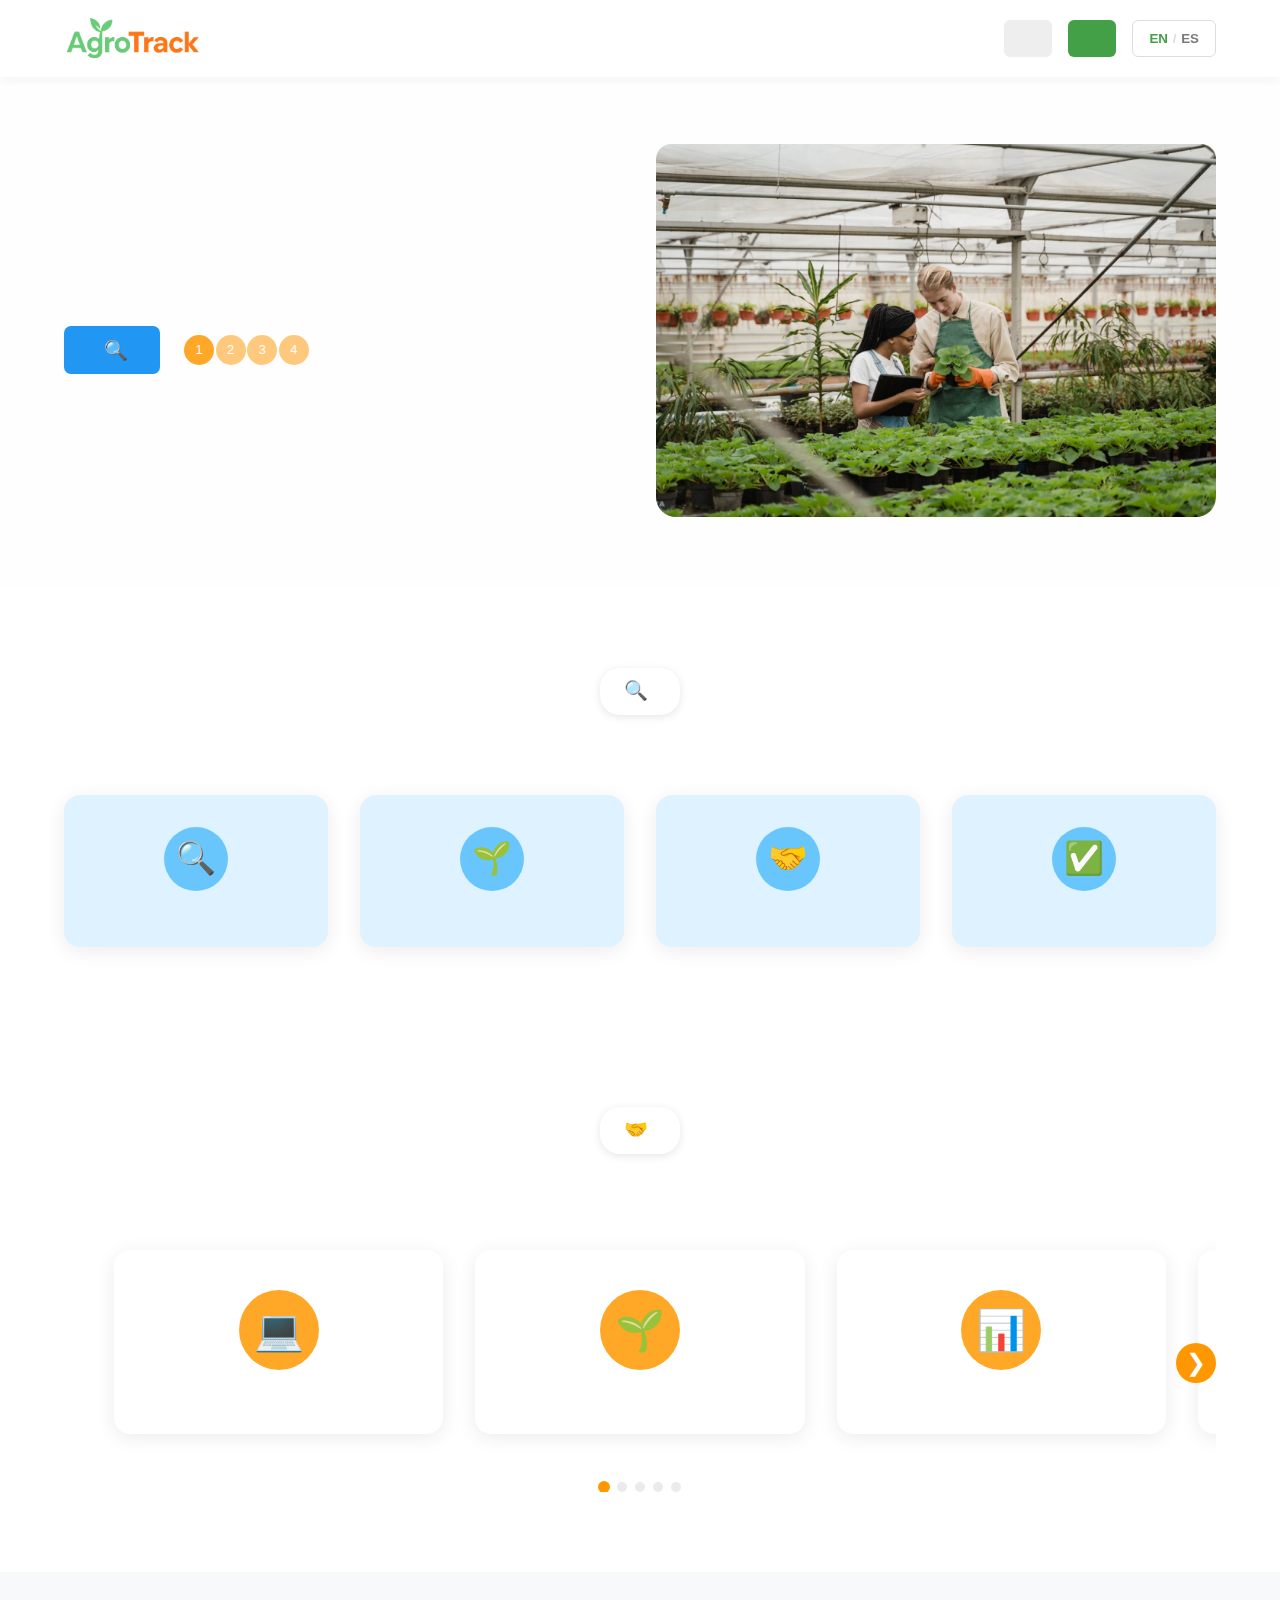
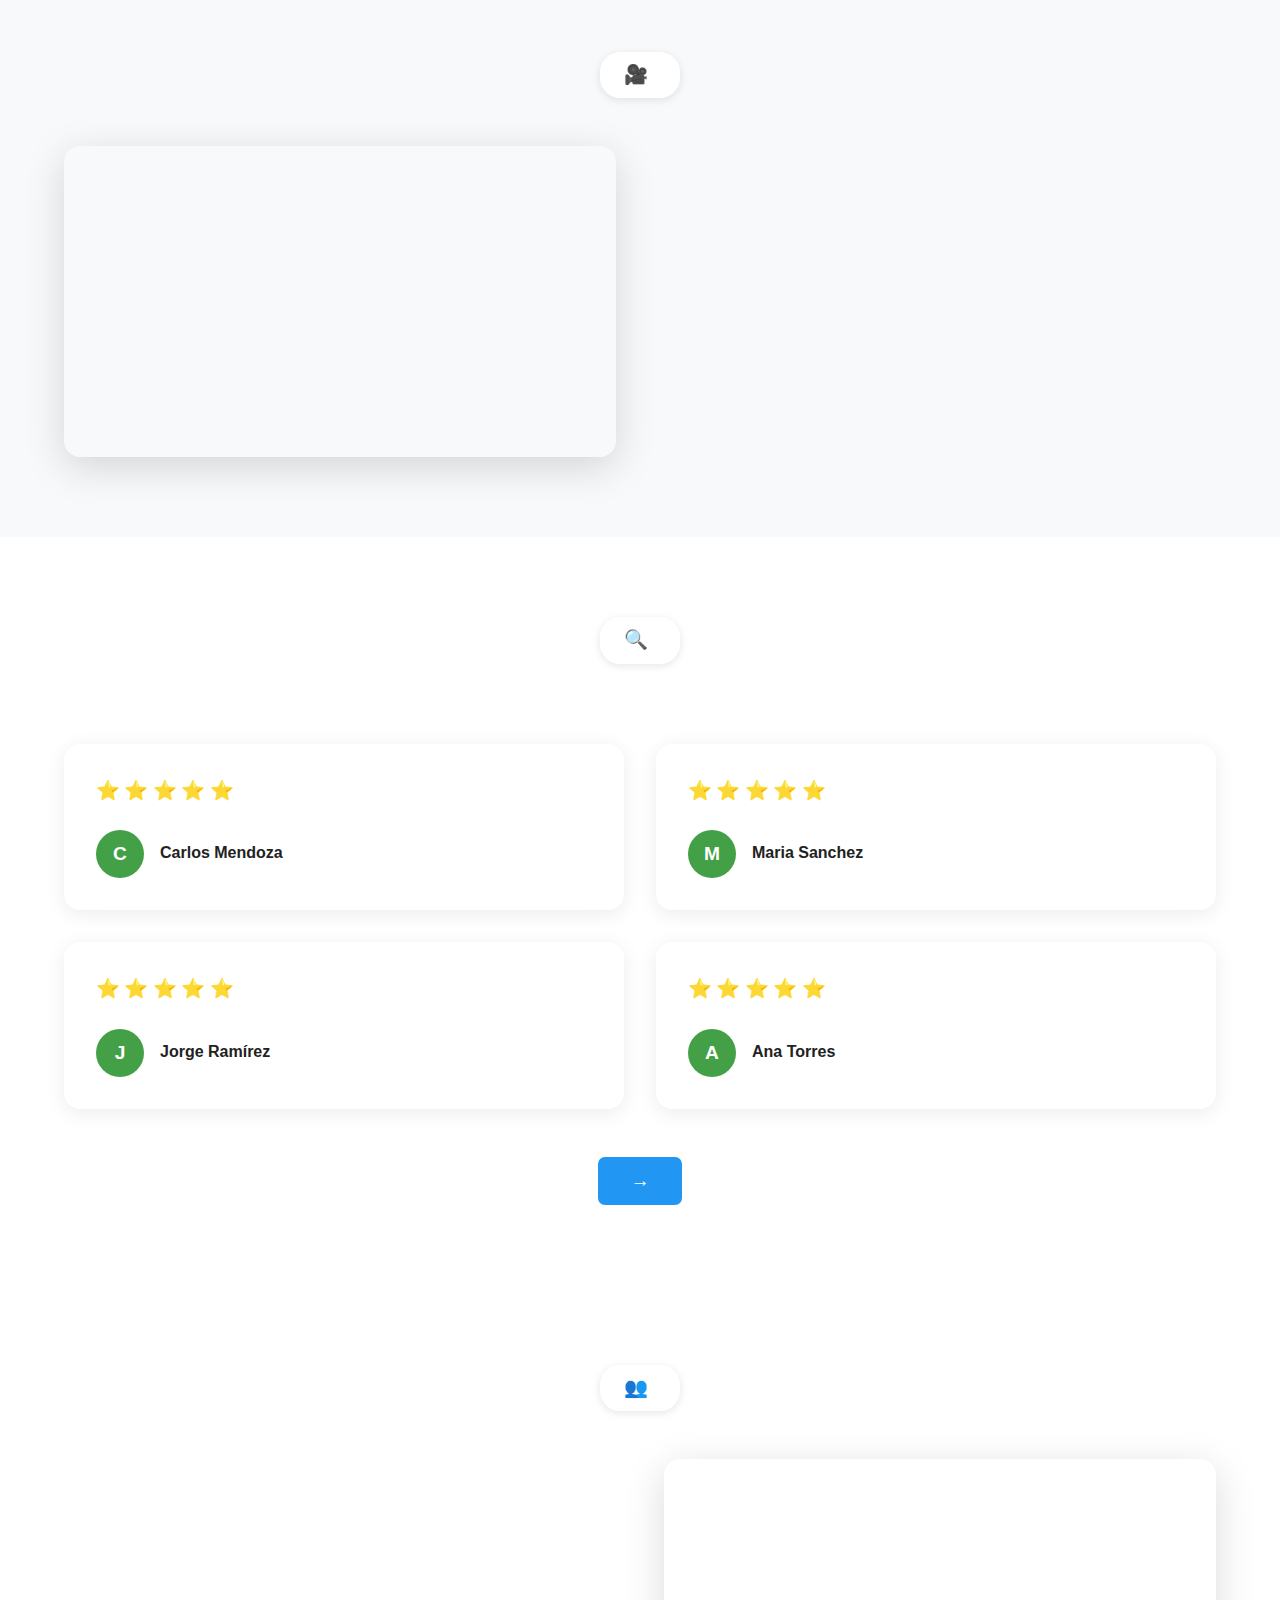
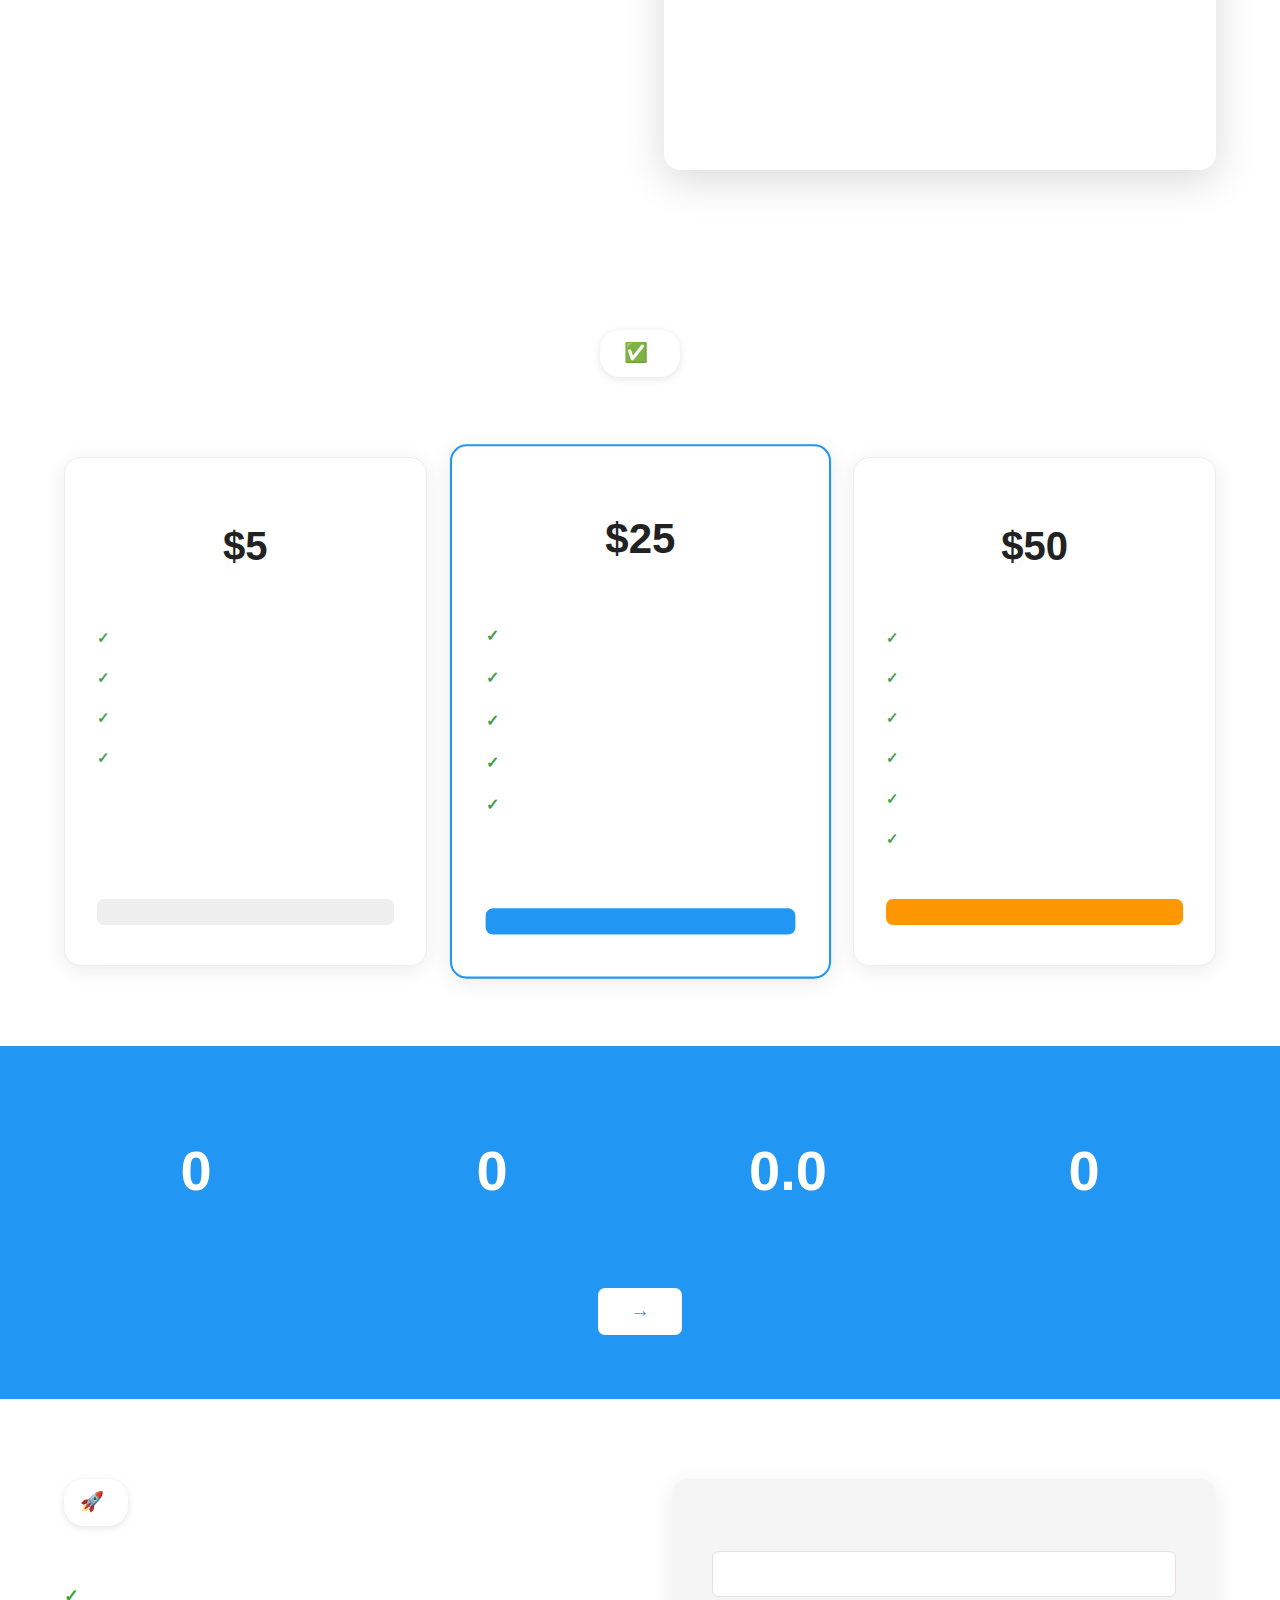
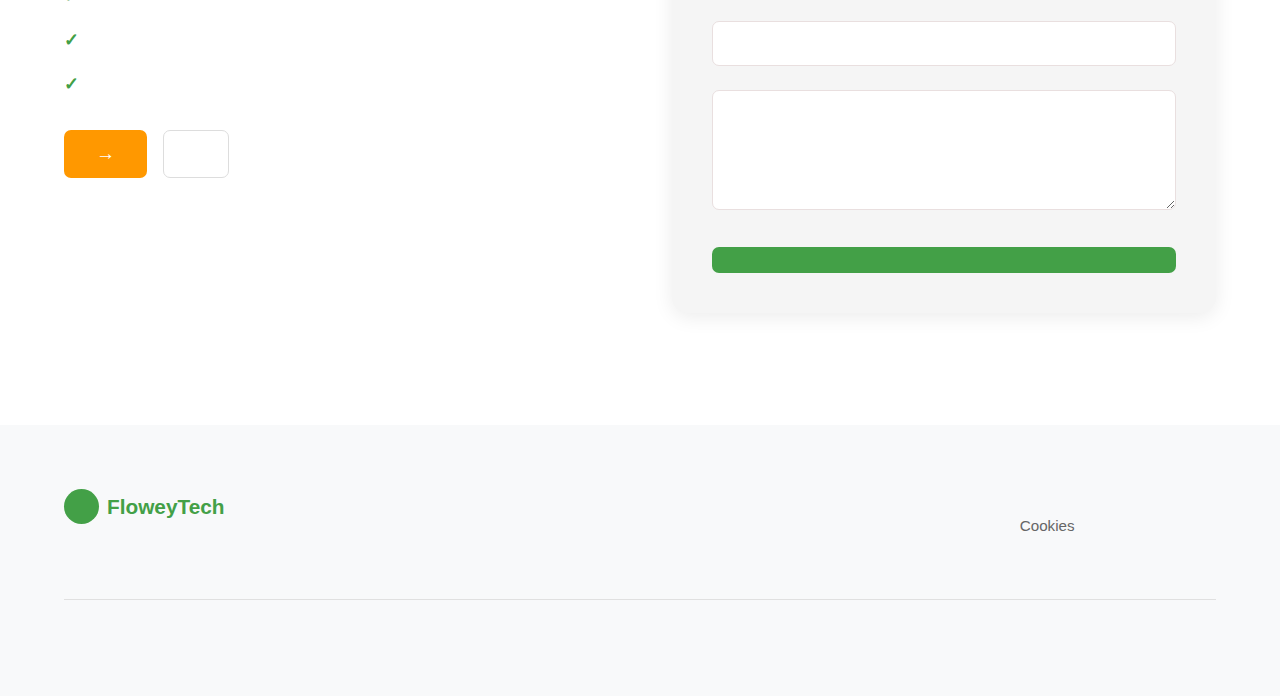
<file: public/index.html>
<!DOCTYPE html>
<html lang="en">
<head>
    <meta charset="UTF-8">
    <meta name="viewport" content="width=device-width, initial-scale=1.0">
    <title>AgroTrack</title>
    <meta name="description"
          content="AgroTrack ayuda a modernizar la agricultura con herramientas digitales que facilitan el manejo de parcelas, tareas y reportes en un solo lugar.">
    <meta name="keywords"
          content="agricultura digital, agrotrack, gestión de parcelas, tareas agrícolas, reportes de cultivo">
    <meta name="author" content="Equipo AgroTrack">
    <link rel="stylesheet" href="./css/style.css">
</head>

<body>

<header class="navbar">
    <div class="logo">
        <img src="assets/images/logo.png">
    </div>

    <!-- Botón hamburguesa para móviles -->
    <button class="mobile-menu-toggle" aria-label="Toggle mobile menu">
        <span class="hamburger-line"></span>
        <span class="hamburger-line"></span>
        <span class="hamburger-line"></span>
    </button>

    <nav class="nav-menu">
        <a href="#about" class="nav-link" data-translate="about"></a>
        <a href="#services" class="nav-link" data-translate="services"></a>
        <a href="#testimonials" class="nav-link" data-translate="testimonials"></a>
        <a href="#contact" class="nav-link" data-translate="contact"></a>
    </nav>
    <div class="nav-buttons">
        <button class="btn-login" data-translate="login"></button>
        <button class="btn-register" data-translate="register"></button>
        <button class="btn-language">
            <span class="current-lang">EN</span>
            <span class="lang-separator">/</span>
            <span class="alt-lang">ES</span>
        </button>
    </div>
</header>

<main>

    <!--  LPS01: Ver sección Hero  -->
    <section class="hero">
        <div class="hero-content">
            <h1>
                <span data-translate="hero-title-start"></span>
                <span class="highlight" data-translate="hero-title-middle"></span>
                <span data-translate="hero-title-and"></span>
                <span class="dark" data-translate="hero-title-end"></span>
            </h1>
            <p class="hero-desc" data-translate="hero-desc"></p>
            <div class="cta-section">
                <button class="btn-discover">
                    <span data-translate="discover"></span>
                    <span class="search-icon">🔍</span>
                </button>
                <div class="pagination">
                    <span class="dot active">1</span>
                    <span class="dot">2</span>
                    <span class="dot">3</span>
                    <span class="dot">4</span>
                    <span class="users-count" data-translate="users-trust"></span>
                </div>
            </div>
        </div>
        <div class="hero-image">
            <img src="assets/images/imagen_hero.png" alt="Agricultores colaborando con tecnología">
        </div>
    </section>

    <!--    LPS05: Ver sección "Quiénes somos"-->
    <section id="about" class="about">
        <div class="search-bar">
            <span class="search-icon">🔍</span>
            <span data-translate="about"></span>
        </div>
        <h2 class="section-title" data-translate="who-we-are"></h2>
        <p class="section-desc" data-translate="about-desc"></p>

        <div class="values-grid">
            <div class="value-card">
                <div class="card-icon">
                    <span>🔍</span>
                </div>
                <h3 data-translate="value-1-title"></h3>
                <p data-translate="value-1-desc"></p>
            </div>

            <div class="value-card">
                <div class="card-icon">
                    <span>🌱</span>
                </div>
                <h3 data-translate="value-2-title"></h3>
                <p data-translate="value-2-desc"></p>
            </div>

            <div class="value-card">
                <div class="card-icon">
                    <span>🤝</span>
                </div>
                <h3 data-translate="value-3-title"></h3>
                <p data-translate="value-3-desc"></p>
            </div>

            <div class="value-card">
                <div class="card-icon">
                    <span>✅</span>
                </div>
                <h3 data-translate="value-4-title"></h3>
                <p data-translate="value-4-desc"></p>
            </div>
        </div>
    </section>


    <!--    LPS03: Ver beneficios y funcionalidades-->
    <section id="services" class="services">
        <div class="search-bar">
            <span class="search-icon">🤝</span>
            <span data-translate="services"></span>
        </div>
        <h2 class="section-title" data-translate="section-title"></h2>
        <p class="section-desc" data-translate="services-desc"></p>

        <div class="services-slider">
            <div class="services-wrapper">
                <div class="service-card">
                    <div class="service-icon">
                        <span>💻</span>
                    </div>
                    <h3 data-translate="service-1-title"></h3>
                    <p data-translate="service-1-desc"></p>
                </div>

                <div class="service-card">
                    <div class="service-icon">
                        <span>🌱</span>
                    </div>
                    <h3 data-translate="service-2-title"></h3>
                    <p data-translate="service-2-desc"></p>
                </div>

                <div class="service-card">
                    <div class="service-icon">
                        <span>📊</span>
                    </div>
                    <h3 data-translate="service-3-title"></h3>
                    <p data-translate="service-3-desc"></p>
                </div>

                <div class="service-card">
                    <div class="service-icon">
                        <span>🌡️</span>
                    </div>
                    <h3 data-translate="service-4-title"></h3>
                    <p data-translate="service-4-desc"></p>
                </div>

                <div class="service-card">
                    <div class="service-icon">
                        <span>🤝</span>
                    </div>
                    <h3 data-translate="service-5-title"></h3>
                    <p data-translate="service-5-desc"></p>
                </div>
            </div>

            <button class="slider-nav next-btn">
                <span>❯</span>
            </button>

            <div class="slider-dots">
                <span class="dot active"></span>
                <span class="dot"></span>
                <span class="dot"></span>
                <span class="dot"></span>
                <span class="dot"></span>
            </div>
        </div>
    </section>

    <!-- LPS02: Ver sección sobre el producto -->
    <section class="product-video">
        <div class="search-bar">
            <span class="search-icon">🎥</span>
            <span data-translate="product"></span>
        </div>
        <div class="product-video-container">
            <div class="video-wrapper">
                <iframe
                        src="https://www.youtube.com/embed/97omlHSATQg"
                        title="AgroTrack Product Demo"
                        frameborder="0"
                        allow="accelerometer; autoplay; clipboard-write; encrypted-media; gyroscope; picture-in-picture"
                        allowfullscreen>
                </iframe>
            </div>
            <div class="product-description">
                <h2 data-translate="product-title"></h2>
                <p data-translate="product-desc-1"></p>
                <p data-translate="product-desc-2"></p>
            </div>
        </div>
    </section>

    <!--    LPS04   Ver testimonios de usuarios-->
    <section id="testimonials" class="testimonials">
        <div class="search-bar">
            <span class="search-icon">🔍</span>
            <span data-translate="testimonials"></span>
        </div>
        <h2 class="section-title" data-translate="testimonials-title"></h2>
        <p class="section-desc" data-translate="testimonials-desc"></p>

        <div class="testimonials-grid">
            <div class="testimonial-card">
                <div class="rating">
                    <span class="star">⭐</span>
                    <span class="star">⭐</span>
                    <span class="star">⭐</span>
                    <span class="star">⭐</span>
                    <span class="star">⭐</span>
                </div>
                <p class="testimonial-text" data-translate="testimonial-1"></p>
                <div class="testimonial-author">
                    <div class="author-avatar">
                        <span>C</span>
                    </div>
                    <div class="author-info">
                        <h4>Carlos Mendoza</h4>
                        <p data-translate="job-farmer"></p>
                    </div>
                </div>
            </div>

            <div class="testimonial-card">
                <div class="rating">
                    <span class="star">⭐</span>
                    <span class="star">⭐</span>
                    <span class="star">⭐</span>
                    <span class="star">⭐</span>
                    <span class="star">⭐</span>
                </div>
                <p class="testimonial-text" data-translate="testimonial-2"></p>
                <div class="testimonial-author">
                    <div class="author-avatar">
                        <span>M</span>
                    </div>
                    <div class="author-info">
                        <h4>Maria Sanchez</h4>
                        <p data-translate="job-agronomist"></p>
                    </div>
                </div>
            </div>

            <div class="testimonial-card">
                <div class="rating">
                    <span class="star">⭐</span>
                    <span class="star">⭐</span>
                    <span class="star">⭐</span>
                    <span class="star">⭐</span>
                    <span class="star">⭐</span>
                </div>
                <p class="testimonial-text" data-translate="testimonial-3"></p>
                <div class="testimonial-author">
                    <div class="author-avatar">
                        <span>J</span>
                    </div>
                    <div class="author-info">
                        <h4>Jorge Ramírez</h4>
                        <p data-translate="job-producer"></p>
                    </div>
                </div>
            </div>

            <div class="testimonial-card">
                <div class="rating">
                    <span class="star">⭐</span>
                    <span class="star">⭐</span>
                    <span class="star">⭐</span>
                    <span class="star">⭐</span>
                    <span class="star">⭐</span>
                </div>
                <p class="testimonial-text" data-translate="testimonial-4"></p>
                <div class="testimonial-author">
                    <div class="author-avatar">
                        <span>A</span>
                    </div>
                    <div class="author-info">
                        <h4>Ana Torres</h4>
                        <p data-translate="job-specialist"></p>
                    </div>
                </div>
            </div>
        </div>

        <button class="btn-testimonials" data-translate="read-testimonials">
            <span class="arrow-icon">→</span>
        </button>
    </section>

    <!-- Sección About the team -->
    <section class="team-video">
        <div class="search-bar">
            <span class="search-icon">👥</span>
            <span data-translate="team"></span>
        </div>
        <div class="team-video-container">
            <div class="team-description">
                <h2 data-translate="team-title"></h2>
                <p data-translate="team-desc-1"></p>
                <p data-translate="team-desc-2"></p>


            </div>
            <div class="video-wrapper">
                <iframe
                        src="https://www.youtube.com/embed/V25kaLV-ARk"
                        title="AgroTrack Team Presentation"
                        frameborder="0"
                        allow="accelerometer; autoplay; clipboard-write; encrypted-media; gyroscope; picture-in-picture"
                        allowfullscreen>
                </iframe>
            </div>
        </div>
    </section>

    <!--    LPS06   Consultar planes y precios-->
    <section class="pricing">
        <div class="search-bar">
            <span class="search-icon">✅</span>
            <span data-translate="pricing-title"></span>
        </div>
        <h2 class="section-title" data-translate="pricing-title"></h2>
        <p class="section-desc" data-translate="pricing-desc"></p>

        <div class="pricing-grid">
            <!-- Plan AgroStart -->
            <div class="pricing-card">
                <h3 data-translate="plan-1-title"></h3>
                <div class="price">
                    <span class="amount">$5</span>
                    <span class="period" data-translate="price-period"></span>
                </div>
                <p class="plan-desc" data-translate="plan-1-desc"></p>

                <ul class="features-list">
                    <li>
                        <span class="check">✓</span>
                        <span data-translate="plan-1-feature-1"></span>
                    </li>
                    <li>
                        <span class="check">✓</span>
                        <span data-translate="plan-1-feature-2"></span>
                    </li>
                    <li>
                        <span class="check">✓</span>
                        <span data-translate="plan-1-feature-3"></span>
                    </li>
                    <li>
                        <span class="check">✓</span>
                        <span data-translate="plan-1-feature-4"></span>
                    </li>
                </ul>

                <button class="btn-plan btn-standard" data-translate="register-now"></button>
            </div>

            <!-- Plan AgroSmart -->
            <div class="pricing-card featured">
                <h3 data-translate="plan-2-title"></h3>
                <div class="price">
                    <span class="amount">$25</span>
                    <span class="period" data-translate="price-period"></span>
                </div>
                <p class="plan-desc" data-translate="plan-2-desc"></p>

                <ul class="features-list">
                    <li>
                        <span class="check">✓</span>
                        <span data-translate="plan-2-feature-1"></span>
                    </li>
                    <li>
                        <span class="check">✓</span>
                        <span data-translate="plan-2-feature-2"></span>
                    </li>
                    <li>
                        <span class="check">✓</span>
                        <span data-translate="plan-2-feature-3"></span>
                    </li>
                    <li>
                        <span class="check">✓</span>
                        <span data-translate="plan-2-feature-4"></span>
                    </li>
                    <li>
                        <span class="check">✓</span>
                        <span data-translate="plan-2-feature-5"></span>
                    </li>
                </ul>

                <button class="btn-plan btn-basic" data-translate="register-now"></button>
            </div>

            <!-- Plan AgroExpert -->
            <div class="pricing-card">
                <h3 data-translate="plan-3-title"></h3>
                <div class="price">
                    <span class="amount">$50</span>
                    <span class="period" data-translate="price-period"></span>
                </div>
                <p class="plan-desc" data-translate="plan-3-desc"></p>

                <ul class="features-list">
                    <li>
                        <span class="check">✓</span>
                        <span data-translate="plan-3-feature-1"></span>
                    </li>
                    <li>
                        <span class="check">✓</span>
                        <span data-translate="plan-3-feature-2"></span>
                    </li>
                    <li>
                        <span class="check">✓</span>
                        <span data-translate="plan-3-feature-3"></span>
                    </li>
                    <li>
                        <span class="check">✓</span>
                        <span data-translate="plan-3-feature-4"></span>
                    </li>
                    <li>
                        <span class="check">✓</span>
                        <span data-translate="plan-3-feature-5"></span>
                    </li>
                    <li>
                        <span class="check">✓</span>
                        <span data-translate="plan-3-feature-6"></span>
                    </li>
                </ul>

                <button class="btn-plan btn-expert" data-translate="contact-sales"></button>
            </div>
        </div>
    </section>

    <section class="stats">
        <div class="stats-grid">
            <div class="stat-item">
                <h3 class="stat-number" data-target="1000" data-suffix="+">0</h3>
                <p class="stat-desc" data-translate="stats-1"></p>
            </div>

            <div class="stat-item">
                <h3 class="stat-number" data-target="5000" data-suffix="+">0</h3>
                <p class="stat-desc" data-translate="stats-2"></p>
            </div>

            <div class="stat-item">
                <h3 class="stat-number" data-target="4.8" data-suffix="/5" data-decimals="1">0.0</h3>
                <p class="stat-desc" data-translate="stats-3"></p>
            </div>

            <div class="stat-item">
                <h3 class="stat-number" data-target="95" data-suffix="%">0</h3>
                <p class="stat-desc" data-translate="stats-4"></p>
            </div>
        </div>

        <button class="btn-impact" data-translate="know-more">
            <span class="arrow-right">→</span>
        </button>
    </section>


    <!--    LPS07   Acceder a la sección de contacto-->

    <!--    LPS07   Acceder a la seccion de contacto-->

    <section id="contact" class="contact">
        <div class="contact-container">
            <div class="contact-content">
                <div class="contact-badge">
                    <span class="rocket-icon">🚀</span>
                    <span data-translate="join-us"></span>
                </div>
                <h2 class="contact-title" data-translate="start-today"></h2>
                <p class="contact-desc" data-translate="contact-desc"></p>
                <ul class="benefits-list">
                    <li><span class="check-icon">✓</span><span data-translate="benefit-1"></span></li>
                    <li><span class="check-icon">✓</span><span data-translate="benefit-2"></span></li>
                    <li><span class="check-icon">✓</span><span data-translate="benefit-3"></span></li>
                </ul>
                <div class="cta-buttons">
                    <button class="btn-register-now" data-translate="register-now">
                        <span class="arrow-icon">→</span>
                    </button>
                    <button class="btn-learn-more" data-translate="learn-more"></button>
                </div>
            </div>

            <div class="contact-form">
                <h3 data-translate="contact"></h3>
                <p data-translate="form-description"></p>

                <form id="contact-form">
                    <div class="form-group">
                        <label for="nombre" data-translate="form-name"></label>
                        <input type="text" id="nombre" name="nombre" data-translate-placeholder="form-name-placeholder">
                    </div>

                    <div class="form-group">
                        <label for="email" data-translate="form-email"></label>
                        <input type="email" id="email" name="email" data-translate-placeholder="form-email-placeholder">
                    </div>

                    <div class="form-group">
                        <label for="mensaje" data-translate="form-message"></label>
                        <textarea id="mensaje" name="mensaje"
                                  data-translate-placeholder="form-message-placeholder"></textarea>
                    </div>

                    <button type="submit" class="btn-submit" data-translate="form-submit"></button>
                </form>
            </div>
        </div>
    </section>


</main>

<!--LPS09: Ver sección Footer-->

<footer class="footer">
    <div class="footer-container">
        <div class="footer-brand">
            <div class="logo">
                <div class="logo-circle"></div>
                <span class="logo-text">FloweyTech</span>
            </div>
            <p class="brand-description" data-translate="footer-desc"></p>
        </div>

        <div class="footer-links">
            <div class="footer-column">
                <h4 data-translate="platform"></h4>
                <ul>
                    <li><a href="#" data-translate="about"></a></li>
                    <li><a href="#" data-translate="services"></a></li>
                    <li><a href="#" data-translate="testimonials"></a></li>
                    <li><a href="#" data-translate="contact"></a></li>
                </ul>
            </div>

            <div class="footer-column">
                <h4 data-translate="company"></h4>
                <ul>
                    <li><a href="#" data-translate="footer-about"></a></li>
                    <li><a href="#" data-translate="footer-services"></a></li>
                    <li><a href="#" data-translate="pricing-title"></a></li>
                    <li><a href="#" data-translate="contact"></a></li>
                </ul>
            </div>

            <div class="footer-column">
                <h4 data-translate="legal"></h4>
                <ul>
                    <li><a href="#" data-translate="footer-privacy"></a></li>
                    <li><a href="#" data-translate="footer-terms"></a></li>
                    <li><a href="#">Cookies</a></li>
                </ul>
            </div>
        </div>
    </div>

    <div class="footer-bottom">
        <p class="copyright" data-translate="copyright"></p>
        <p class="credits" data-translate="made-with"></p>
    </div>
</footer>

<script type="module" src="js/main.js"></script>

</body>
</html>
</file>
<file: public/css/style.css>
:root {
    --color-primary: #43A047;
    --color-secondary: #2196F3;
    --color-accent: #FFA726;
    --color-text: #222;
    --color-text-light: #666;
    --color-background: #fff;
}

* {
    margin: 0;
    padding: 0;
    box-sizing: border-box;
}

body {
    font-family: 'Poppins', sans-serif;
    line-height: 1.6;
    color: var(--color-text);
    background: var(--color-background);
}

/* Smooth scrolling para toda la página */
html {
    scroll-behavior: smooth;
}

/* Navbar Styles */
.navbar {
    display: flex;
    justify-content: space-between;
    align-items: center;
    padding: 1rem 5%;
    background: rgba(255, 255, 255, 0.95);
    backdrop-filter: blur(8px);
    -webkit-backdrop-filter: blur(8px);
    box-shadow: 0 2px 10px rgba(0, 0, 0, 0.05);
    position: fixed;
    top: 0;
    left: 0;
    right: 0;
    z-index: 1000;
    transition: all 0.3s ease;
}

/* Animación para el navbar al hacer scroll */
.navbar.scrolled {
    background: rgba(255, 255, 255, 0.98);
    box-shadow: 0 4px 20px rgba(0, 0, 0, 0.1);
    padding: 0.8rem 5%;
}

.logo {
    display: flex;
    align-items: center;
    gap: 0.5rem;
    z-index: 1001;
}

.logo img {
    height: 45px;
    width: auto;
    object-fit: contain;
}

/* Botón hamburguesa */
.mobile-menu-toggle {
    display: none;
    flex-direction: column;
    background: none;
    border: none;
    cursor: pointer;
    padding: 0.5rem;
    z-index: 1001;
    position: relative;
}

.hamburger-line {
    width: 25px;
    height: 3px;
    background: var(--color-text);
    margin: 2px 0;
    transition: all 0.3s ease;
    transform-origin: center;
}

/* Animación del hamburger cuando está activo */
.mobile-menu-toggle.active .hamburger-line:nth-child(1) {
    transform: rotate(45deg) translate(6px, 6px);
}

.mobile-menu-toggle.active .hamburger-line:nth-child(2) {
    opacity: 0;
}

.mobile-menu-toggle.active .hamburger-line:nth-child(3) {
    transform: rotate(-45deg) translate(6px, -6px);
}

/* Navigation menu */
.nav-menu {
    display: flex;
    gap: 2rem;
    transition: all 0.3s ease;
}

.nav-link {
    text-decoration: none;
    color: var(--color-text);
    font-weight: 500;
    padding: 0.5rem 0;
    position: relative;
    transition: all 0.3s ease;
}

/* Animación al hover */
.nav-link:hover {
    color: var(--color-primary);
    transform: translateY(-2px);
}

/* Animación de la línea inferior */
.nav-link::after {
    content: '';
    position: absolute;
    bottom: 0;
    left: 50%;
    width: 0;
    height: 2px;
    background: var(--color-primary);
    transition: all 0.3s ease;
    transform: translateX(-50%);
}

.nav-link:hover::after {
    width: 100%;
}

/* Animación cuando el enlace está activo */
.nav-link.active {
    color: var(--color-primary);
}

.nav-link.active::after {
    width: 100%;
}

.nav-buttons {
    display: flex;
    gap: 1rem;
}

.btn-login {
    padding: 0.6rem 1.5rem;
    border: none;
    border-radius: 6px;
    background: #eee;
    color: var(--color-text);
    font-weight: 600;
    cursor: pointer;
    transition: all 0.3s ease;
}

.btn-register {
    padding: 0.6rem 1.5rem;
    border: none;
    border-radius: 6px;
    background: var(--color-primary);
    color: white;
    font-weight: 600;
    cursor: pointer;
    transition: all 0.3s ease;
}

.btn-language {
    padding: 0.6rem 1rem;
    border: 1px solid #ddd;
    border-radius: 6px;
    background: transparent;
    color: var(--color-text);
    font-weight: 600;
    cursor: pointer;
    display: flex;
    align-items: center;
    gap: 0.3rem;
    transition: all 0.3s ease;
}

.btn-language:hover {
    background: #f5f5f5;
}

.current-lang {
    color: var(--color-primary);
}

.lang-separator {
    color: #ddd;
}

.alt-lang {
    opacity: 0.6;
}

main {
    margin-top: 80px; /* Altura de la navbar + padding extra */
}

/* Hero Section */
.hero {
    display: flex;
    align-items: center;
    justify-content: space-between;
    padding: 4rem 5%;
    gap: 2rem;
    background-color: #FEFEFE;
}

.hero-content {
    flex: 1;
    max-width: 700px;
}

h1 {
    font-size: 4.5rem;
    line-height: 1.2;
    margin-bottom: 1.5rem;
}

.highlight {
    color: var(--color-primary);
}

.hero-desc {
    color: var(--color-text-light);
    font-size: 1.1rem;
    margin-bottom: 2rem;
    max-width: 540px;
}

.cta-section {
    display: flex;
    align-items: center;
    gap: 1.5rem;
    flex-wrap: wrap;
}

.btn-discover {
    padding: 0.8rem 2rem;
    background: var(--color-secondary);
    color: white;
    border: none;
    border-radius: 7px;
    font-weight: 500;
    font-size: 1rem;
    cursor: pointer;
    display: flex;
    align-items: center;
    gap: 0.5rem;
    transition: all 0.3s ease;
}

.pagination {
    display: flex;
    gap: 0.1rem;
}

.dot {
    width: 30px;
    height: 30px;
    background: var(--color-accent);
    border-radius: 50%;
    display: flex;
    align-items: center;
    justify-content: center;
    color: white;
    font-size: 0.8rem;
    opacity: 0.6;
    transition: all 0.3s ease;
}

.dot.active {
    opacity: 1;
}

.users-count {
    color: var(--color-text-light);
    font-size: 0.9rem;
}

.hero-image {
    flex: 1;
    position: relative;
    max-width: 1000px;
}

.hero-image img {
    width: 100%;
    height: auto;
    border-radius: 0 0 20px 20px;
}

.floating-elements {
    position: absolute;
    right: 0;
    bottom: 20%;
    display: flex;
    gap: 1rem;
}

/* About Section */
.about {
    padding: 5rem 5%;
    background: #ffffff;
    text-align: center;
}

.search-bar {
    display: inline-flex;
    align-items: center;
    gap: 0.5rem;
    background: #fff;
    padding: 0.5rem 1.5rem;
    border-radius: 20px;
    margin-bottom: 2rem;
    box-shadow: 0 2px 8px rgba(0, 0, 0, 0.1);
}

.search-icon {
    color: var(--color-primary);
    font-size: 1.2rem;
}

.section-title {
    font-size: 3.5rem;
    color: var(--color-text);
    margin-bottom: 1rem;
}

.section-desc {
    color: var(--color-text-light);
    max-width: 800px;
    margin: 0 auto 3rem;
    font-size: 1.1rem;
    line-height: 1.6;
}

.values-grid {
    display: grid;
    grid-template-columns: repeat(auto-fit, minmax(250px, 1fr));
    gap: 2rem;
    max-width: 1200px;
    margin: 0 auto;
}

.value-card {
    background: rgb(222, 243, 255);
    padding: 2rem;
    border-radius: 16px;
    box-shadow: 0 4px 20px rgba(0, 0, 0, 0.08);
    transition: transform 0.3s ease;
}

.value-card:hover {
    transform: translateY(-5px);
}

.card-icon {
    width: 64px;
    height: 64px;
    background: #34b2fab0;
    border-radius: 50%;
    display: flex;
    align-items: center;
    justify-content: center;
    margin: 0 auto 1.5rem;
}

.card-icon span {
    font-size: 2rem;
    color: white;
}

.value-card h3 {
    color: var(--color-text);
    font-size: 1.25rem;
    margin-bottom: 1rem;
}

.value-card p {
    color: rgb(32, 32, 32);
    font-size: 1rem;
    line-height: 1.5;
}

/* Services Section */
.services {
    padding: 5rem 5%;
    background: var(--color-background);
    text-align: center;
}

.services-slider {
    position: relative;
    max-width: 1200px;
    margin: 0 auto;
    padding: 0 50px;
    overflow: hidden;
}

.services-wrapper {
    display: flex;
    gap: 2rem;
    transition: transform 0.5s ease;
    padding: 1rem 0;
}

.service-card {
    flex: 0 0 calc(33.333% - 1.33rem);
    background: white;
    padding: 2.5rem 2rem;
    border-radius: 16px;
    box-shadow: 0 4px 20px rgba(0, 0, 0, 0.08);
    transition: transform 0.3s ease;
}

.service-card:hover {
    transform: translateY(-5px);
}

.slider-nav {
    position: absolute;
    top: 50%;
    transform: translateY(-50%);
    width: 40px;
    height: 40px;
    background: #ff9800;
    border: none;
    border-radius: 50%;
    color: white;
    font-size: 1.5rem;
    cursor: pointer;
    display: flex;
    align-items: center;
    justify-content: center;
    transition: all 0.3s ease;
    z-index: 2;
}

.next-btn {
    right: 0;
}

.slider-nav:hover {
    background: #f57c00;
    transform: translateY(-50%) scale(1.1);
}

.slider-dots {
    display: flex;
    justify-content: center;
    gap: 0.5rem;
    margin-top: 2rem;
}

.slider-dots .dot {
    width: 10px;
    height: 10px;
    background: #ddd;
    border-radius: 50%;
    cursor: pointer;
    transition: all 0.3s ease;
}

.slider-dots .dot.active {
    background: #ff9800;
    transform: scale(1.2);
}

.service-icon {
    width: 80px;
    height: 80px;
    background: #FFA726;
    border-radius: 50%;
    display: flex;
    align-items: center;
    justify-content: center;
    margin: 0 auto 1.5rem;
}

.service-icon span {
    font-size: 2.5rem;
}

.service-card h3 {
    color: var(--color-text);
    font-size: 1.4rem;
    margin-bottom: 1rem;
    font-weight: 600;
}

.service-card p {
    color: var(--color-text-light);
    font-size: 1rem;
    line-height: 1.5;
}

/* Product Video Section */
.product-video {
    padding: 5rem 5%;
    background: #f8f9fa;
    text-align: center;
}

.product-video .search-bar {
    margin-bottom: 3rem;
}

.product-video-container {
    display: flex;
    gap: 3rem;
    max-width: 1200px;
    margin: 0 auto;
    align-items: center;
    text-align: left;
}

.video-wrapper {
    flex: 1;
    position: relative;
    width: 100%;
    aspect-ratio: 16 / 9;
    overflow: hidden;
    border-radius: 16px;
    box-shadow: 0 10px 40px rgba(0, 0, 0, 0.15);
}

.video-wrapper iframe {
    position: absolute;
    top: 0;
    left: 0;
    width: 100%;
    height: 100%;
    border-radius: 16px;
}

.product-description {
    flex: 1;
    text-align: left;
}

.product-description h2 {
    color: var(--color-text);
    font-size: 2.5rem;
    margin-bottom: 1.5rem;
    font-weight: 700;
}

.product-description p {
    color: var(--color-text-light);
    font-size: 1.1rem;
    line-height: 1.8;
    margin-bottom: 1.5rem;
}

.product-features {
    margin: 2rem 0;
}

.feature-item {
    display: flex;
    align-items: center;
    gap: 1rem;
    margin-bottom: 1rem;
    padding: 0.8rem;
    background: white;
    border-radius: 8px;
    transition: transform 0.3s ease;
}

.feature-item:hover {
    transform: translateX(10px);
}

.feature-icon {
    width: 30px;
    height: 30px;
    background: var(--color-primary);
    color: white;
    border-radius: 50%;
    display: flex;
    align-items: center;
    justify-content: center;
    font-weight: bold;
    flex-shrink: 0;
}

.feature-item span:last-child {
    color: var(--color-text);
    font-size: 1rem;
}

.btn-watch-demo {
    background: var(--color-primary);
    color: white;
    padding: 1rem 2.5rem;
    border: none;
    border-radius: 30px;
    font-size: 1.1rem;
    font-weight: 600;
    cursor: pointer;
    display: inline-flex;
    align-items: center;
    gap: 0.5rem;
    transition: all 0.3s ease;
    margin-top: 1rem;
}

.btn-watch-demo:hover {
    background: #388E3C;
    transform: translateY(-2px);
    box-shadow: 0 5px 20px rgba(67, 160, 71, 0.3);
}

.play-icon {
    font-size: 1rem;
}

/* Responsive para Product Video */
@media (max-width: 768px) {
    .product-video-container {
        flex-direction: column;
        gap: 2rem;
    }

    .product-description h2 {
        font-size: 2rem;
    }

    .product-description {
        text-align: center;
    }

    .feature-item {
        justify-content: center;
    }
}

/* Team Video Section */
.team-video {
    padding: 5rem 5%;
    background: var(--color-background);
    text-align: center;
}

.team-video .search-bar {
    margin-bottom: 3rem;
}

.team-video-container {
    display: flex;
    gap: 3rem;
    max-width: 1200px;
    margin: 0 auto;
    align-items: center;
    text-align: left;
}

.team-description {
    flex: 1;
}

.team-description h2 {
    color: var(--color-text);
    font-size: 2.5rem;
    margin-bottom: 1.5rem;
    font-weight: 700;
}

.team-description p {
    color: var(--color-text-light);
    font-size: 1.1rem;
    line-height: 1.8;
    margin-bottom: 1.5rem;
}

.team-values {
    margin: 2rem 0;
}

.value-item {
    display: flex;
    align-items: flex-start;
    gap: 1rem;
    margin-bottom: 1.5rem;
    padding: 1rem;
    background: #f8f9fa;
    border-radius: 8px;
    transition: transform 0.3s ease;
}

.value-item:hover {
    transform: translateX(10px);
}

.value-icon {
    font-size: 2rem;
    flex-shrink: 0;
}

.value-content h4 {
    color: var(--color-text);
    font-size: 1.2rem;
    margin-bottom: 0.5rem;
    font-weight: 600;
}

.value-content p {
    color: var(--color-text-light);
    font-size: 0.95rem;
    line-height: 1.6;
    margin-bottom: 0;
}

.btn-meet-team {
    background: var(--color-secondary);
    color: white;
    padding: 1rem 2.5rem;
    border: none;
    border-radius: 30px;
    font-size: 1.1rem;
    font-weight: 600;
    cursor: pointer;
    display: inline-flex;
    align-items: center;
    gap: 0.5rem;
    transition: all 0.3s ease;
    margin-top: 1rem;
}

.btn-meet-team:hover {
    background: #1976D2;
    transform: translateY(-2px);
    box-shadow: 0 5px 20px rgba(33, 150, 243, 0.3);
}

.team-icon {
    font-size: 1rem;
}

.team-video-container .video-wrapper {
    flex: 1;
}

/* Responsive para Team Video */
@media (max-width: 768px) {
    .team-video-container {
        flex-direction: column-reverse;
        gap: 2rem;
    }

    .team-description h2 {
        font-size: 2rem;
        text-align: center;
    }

    .team-description {
        text-align: center;
    }

    .value-item {
        flex-direction: column;
        align-items: center;
        text-align: center;
    }
}

/* Testimonials Section */
.testimonials {
    padding: 5rem 5%;
    background: var(--color-background);
    text-align: center;
}

.testimonials-grid {
    display: grid;
    grid-template-columns: repeat(2, 1fr);
    gap: 2rem;
    max-width: 1200px;
    margin: 0 auto 3rem;
}

.testimonial-card {
    background: white;
    padding: 2rem;
    border-radius: 16px;
    box-shadow: 0 4px 20px rgba(0, 0, 0, 0.08);
    text-align: left;
}

.rating {
    margin-bottom: 1rem;
}

.star {
    color: #FFA726;
    font-size: 1.2rem;
}

.testimonial-text {
    color: var(--color-text);
    font-size: 1rem;
    line-height: 1.6;
    margin-bottom: 1.5rem;
    font-style: italic;
}

.testimonial-author {
    display: flex;
    align-items: center;
    gap: 1rem;
}

.author-avatar {
    width: 48px;
    height: 48px;
    background: var(--color-primary);
    border-radius: 50%;
    display: flex;
    align-items: center;
    justify-content: center;
    color: white;
    font-weight: 600;
    font-size: 1.2rem;
}

.author-info h4 {
    color: var(--color-text);
    font-size: 1rem;
    margin-bottom: 0.2rem;
}

.author-info p {
    color: var(--color-text-light);
    font-size: 0.9rem;
}

.btn-testimonials {
    display: inline-flex;
    align-items: center;
    gap: 0.5rem;
    padding: 0.8rem 2rem;
    background: var(--color-secondary);
    color: white;
    border: none;
    border-radius: 7px;
    font-weight: 500;
    font-size: 1rem;
    cursor: pointer;
    transition: transform 0.2s ease;
}

.btn-testimonials:hover {
    transform: translateY(-2px);
}

.arrow-icon {
    font-size: 1.2rem;
}

/* Pricing Section */
.pricing {
    padding: 5rem 5%;
    background: var(--color-background);
    text-align: center;
}

.pricing-grid {
    display: grid;
    grid-template-columns: repeat(3, 1fr);
    gap: 2rem;
    max-width: 1200px;
    margin: 0 auto;
}

.pricing-card {
    background: white;
    padding: 2.5rem 2rem;
    border-radius: 16px;
    box-shadow: 0 4px 20px rgba(0, 0, 0, 0.08);
    transition: transform 0.3s ease;
    border: 1px solid #eee;
    display: flex;
    flex-direction: column;
}

.pricing-card.featured {
    border: 2px solid var(--color-secondary);
    transform: scale(1.05);
}

.pricing-card:hover {
    transform: translateY(-5px);
}

.pricing-card.featured:hover {
    transform: scale(1.05) translateY(-5px);
}

.pricing-card h3 {
    color: var(--color-text);
    font-size: 1.5rem;
    margin-bottom: 1rem;
}

.price {
    margin-bottom: 1rem;
}

.amount {
    font-size: 2.5rem;
    font-weight: bold;
    color: var(--color-text);
}

.period {
    color: var(--color-text-light);
    font-size: 1rem;
}

.plan-desc {
    color: var(--color-text-light);
    font-size: 0.95rem;
    margin-bottom: 2rem;
    line-height: 1.5;
}

.features-list {
    list-style: none;
    text-align: left;
    margin-bottom: 2rem;
    flex-grow: 1;
}

.features-list li {
    display: flex;
    align-items: center;
    gap: 0.5rem;
    margin-bottom: 1rem;
    color: var(--color-text);
    font-size: 0.95rem;
}

.features-list .check {
    color: var(--color-primary);
    font-weight: bold;
}

.btn-plan {
    padding: 0.8rem 2rem;
    border: none;
    border-radius: 7px;
    font-weight: 500;
    font-size: 1rem;
    cursor: pointer;
    transition: transform 0.2s ease;
    width: 100%;
}

.btn-standard {
    background: #eee;
    color: var(--color-text);
}

.btn-basic {
    background: var(--color-secondary);
    color: white;
}

.btn-expert {
    background: #ff9800;
    color: white;
}

.btn-plan:hover {
    transform: translateY(-2px);
}

/* Stats Section */
.stats {
    padding: 4rem 5%;
    background: var(--color-secondary);
    text-align: center;
    color: white;
}

.stats-grid {
    display: grid;
    grid-template-columns: repeat(4, 1fr);
    gap: 2rem;
    max-width: 1200px;
    margin: 0 auto 3rem;
}

.stat-item {
    padding: 1rem;
}

.stat-number {
    font-size: 3.5rem;
    font-weight: bold;
    margin-bottom: 0.5rem;
}

.stat-desc {
    font-size: 1rem;
    opacity: 0.9;
    line-height: 1.4;
}

.btn-impact {
    display: inline-flex;
    align-items: center;
    gap: 0.5rem;
    padding: 0.8rem 2rem;
    background: white;
    color: var(--color-secondary);
    border: none;
    border-radius: 7px;
    font-weight: 500;
    font-size: 1rem;
    cursor: pointer;
    transition: transform 0.2s ease;
}

.btn-impact:hover {
    transform: translateY(-2px);
}

.arrow-right {
    font-size: 1.2rem;
}

/* Contact Section */
.contact {
    padding: 5rem 5%;
    background: #ffffff;
}

.contact-container {
    display: grid;
    grid-template-columns: 1fr 1fr;
    gap: 4rem;
    max-width: 1200px;
    margin: 0 auto;
}

.contact-content {
    padding-right: 2rem;
}

.contact-badge {
    display: inline-flex;
    align-items: center;
    gap: 0.5rem;
    background: white;
    padding: 0.5rem 1rem;
    border-radius: 20px;
    margin-bottom: 1.5rem;
    box-shadow: 0 2px 8px rgba(0,0,0,0.1);
}

.rocket-icon {
    font-size: 1.2rem;
}

.contact-title {
    font-size: 2.5rem;
    color: var(--color-text);
    margin-bottom: 1rem;
    line-height: 1.2;
}

.contact-desc {
    color: var(--color-text-light);
    font-size: 1.1rem;
    margin-bottom: 2rem;
    line-height: 1.6;
}

.benefits-list {
    list-style: none;
    margin-bottom: 2rem;
}

.benefits-list li {
    display: flex;
    align-items: center;
    gap: 0.5rem;
    margin-bottom: 1rem;
    color: var(--color-text);
    font-size: 1.1rem;
}

.check-icon {
    color: var(--color-primary);
    font-weight: bold;
}

.cta-buttons {
    display: flex;
    gap: 1rem;
}

.btn-register-now {
    display: inline-flex;
    align-items: center;
    gap: 0.5rem;
    padding: 0.8rem 2rem;
    background: #ff9800;
    color: white;
    border: none;
    border-radius: 7px;
    font-weight: 500;
    font-size: 1rem;
    cursor: pointer;
    transition: transform 0.2s ease;
}

.btn-learn-more {
    padding: 0.8rem 2rem;
    background: transparent;
    color: var(--color-text);
    border: 1px solid #ddd;
    border-radius: 7px;
    font-weight: 500;
    font-size: 1rem;
    cursor: pointer;
    transition: all 0.2s ease;
}

.btn-learn-more:hover {
    background: #f5f5f5;
}

.contact-form {
    background: #F5F5F5;
    padding: 2.5rem;
    border-radius: 16px;
    box-shadow: 0 4px 20px rgba(0,0,0,0.08);
}

.contact-form h3 {
    font-size: 1.5rem;
    color: var(--color-text);
    margin-bottom: 0.5rem;
}

.contact-form > p {
    color: var(--color-text-light);
    margin-bottom: 2rem;
}

.form-group {
    margin-bottom: 1.5rem;
}

.form-group label {
    display: block;
    margin-bottom: 0.5rem;
    color: var(--color-text);
    font-weight: 500;
}

.form-group input,
.form-group textarea {
    width: 100%;
    padding: 0.8rem;
    border: 1px solid #e9dfdf;
    border-radius: 7px;
    font-size: 1rem;
    transition: border-color 0.2s ease;
}

.form-group textarea {
    height: 120px;
    resize: vertical;
}

.form-group input:focus,
.form-group textarea:focus {
    outline: none;
    border-color: var(--color-primary);
}

.btn-submit {
    width: 100%;
    padding: 0.8rem;
    background: var(--color-primary);
    color: white;
    border: none;
    border-radius: 7px;
    font-weight: 500;
    font-size: 1rem;
    cursor: pointer;
    transition: transform 0.2s ease;
}

.btn-submit:hover,
.btn-register-now:hover {
    transform: translateY(-2px);
}

/* Footer */
.footer {
    background: #f8f9fa;
    padding: 4rem 5% 2rem;
    margin-top: 2rem;
}

.footer-container {
    display: grid;
    grid-template-columns: 2fr 3fr;
    gap: 4rem;
    max-width: 1200px;
    margin: 0 auto;
    padding-bottom: 3rem;
    border-bottom: 1px solid #e0e0e0;
}

.footer-brand {
    max-width: 400px;
}

.logo-circle {
    width: 35px;
    height: 35px;
    background: var(--color-primary);
    border-radius: 50%;
    display: flex;
    align-items: center;
    justify-content: center;
    color: white;
    font-weight: bold;
    font-size: 1.2rem;
}

.logo-text {
    color: var(--color-primary);
    font-size: 1.3rem;
    font-weight: bold;
}

.brand-description {
    color: var(--color-text-light);
    font-size: 0.95rem;
    line-height: 1.6;
    margin-top: 1.5rem;
}

.footer-links {
    display: grid;
    grid-template-columns: repeat(3, 1fr);
    gap: 2rem;
}

.footer-column h4 {
    color: var(--color-text);
    font-size: 1.1rem;
    margin-bottom: 1.5rem;
}

.footer-column ul {
    list-style: none;
}

.footer-column ul li {
    margin-bottom: 0.8rem;
}

.footer-column ul a {
    color: var(--color-text-light);
    text-decoration: none;
    font-size: 0.95rem;
    transition: color 0.2s ease;
}

.footer-column ul a:hover {
    color: var(--color-primary);
}

.footer-bottom {
    max-width: 1200px;
    margin: 2rem auto 0;
    padding-top: 2rem;
    display: flex;
    justify-content: space-between;
    align-items: center;
    color: var(--color-text-light);
    font-size: 0.9rem;
}

.credits {
    display: flex;
    align-items: center;
    gap: 0.5rem;
}

/* Media Queries - Responsive Design */

/* Tablet - 1024px and below */
@media (max-width: 1024px) {
    .navbar {
        padding: 1rem 3%;
    }

    .nav-menu {
        gap: 1.5rem;
    }

    .nav-buttons {
        gap: 0.8rem;
    }

    .btn-login,
    .btn-register,
    .btn-language {
        padding: 0.5rem 1rem;
        font-size: 0.9rem;
    }

    .hero {
        flex-direction: column;
        text-align: center;
        padding: 2rem 5%;
    }

    .hero-content {
        max-width: 100%;
    }

    .cta-section {
        justify-content: center;
    }

    .hero-desc {
        margin: 0 auto 2rem;
    }

    .pricing-grid {
        grid-template-columns: repeat(auto-fit, minmax(280px, 1fr));
    }

    .pricing-card.featured {
        transform: none;
    }

    .pricing-card.featured:hover {
        transform: translateY(-5px);
    }

    .stats-grid {
        grid-template-columns: repeat(2, 1fr);
    }

    .contact-container {
        grid-template-columns: 1fr;
        gap: 2rem;
    }

    .contact-content {
        padding-right: 0;
        text-align: center;
    }

    .benefits-list {
        display: inline-block;
        text-align: left;
    }

    .cta-buttons {
        justify-content: center;
    }

    .footer-container {
        grid-template-columns: 1fr;
        gap: 3rem;
    }

    .footer-brand {
        max-width: 100%;
        text-align: center;
    }

    .footer-links {
        grid-template-columns: repeat(auto-fit, minmax(200px, 1fr));
        text-align: center;
    }
}

/* Mobile - 768px and below */
@media (max-width: 768px) {
    .navbar {
        padding: 1rem 4%;
    }

    .mobile-menu-toggle {
        display: flex;
    }

    .nav-menu {
        position: fixed;
        top: 100%;
        left: 0;
        right: 0;
        background: rgba(255, 255, 255, 0.98);
        backdrop-filter: blur(10px);
        flex-direction: column;
        align-items: center;
        padding: 2rem 0;
        gap: 1.5rem;
        box-shadow: 0 4px 20px rgba(0, 0, 0, 0.1);
        transform: translateY(-100%);
        opacity: 0;
        visibility: hidden;
        transition: all 0.3s ease;
        z-index: 999;
    }

    .nav-menu.active {
        transform: translateY(0);
        opacity: 1;
        visibility: visible;
    }

    .nav-link {
        font-size: 1.1rem;
        padding: 0.8rem 0;
        width: 100%;
        text-align: center;
    }

    .nav-buttons {
        position: fixed;
        bottom: 2rem;
        left: 50%;
        transform: translateX(-50%);
        flex-direction: column;
        width: 200px;
        gap: 1rem;
        opacity: 0;
        visibility: hidden;
        transition: all 0.3s ease 0.1s;
    }

    .nav-menu.active ~ .nav-buttons {
        opacity: 1;
        visibility: visible;
    }

    .btn-login,
    .btn-register,
    .btn-language {
        width: 100%;
        padding: 0.8rem 1rem;
        text-align: center;
        justify-content: center;
    }

    /* Prevenir scroll cuando el menú está abierto */
    body.menu-open {
        overflow: hidden;
    }

    /* Overlay para cerrar el menú */
    .nav-menu.active::before {
        content: '';
        position: fixed;
        top: 0;
        left: 0;
        right: 0;
        bottom: 0;
        background: rgba(0, 0, 0, 0.3);
        z-index: -1;
    }

    main {
        margin-top: 70px;
    }

    h1 {
        font-size: 2.5rem;
    }

    .floating-elements {
        display: none;
    }

    .testimonials-grid {
        grid-template-columns: 1fr;
    }
}

/* Small Mobile - 480px and below */
@media (max-width: 480px) {
    .navbar {
        padding: 0.8rem 3%;
    }

    .logo img {
        height: 35px;
    }

    .nav-menu {
        padding: 1.5rem 0;
        gap: 1rem;
    }

    .nav-link {
        font-size: 1rem;
        padding: 0.6rem 0;
    }

    .nav-buttons {
        bottom: 1.5rem;
        width: 180px;
    }

    .btn-login,
    .btn-register,
    .btn-language {
        padding: 0.7rem 0.8rem;
        font-size: 0.9rem;
    }

    .stats-grid {
        grid-template-columns: 1fr;
    }

    .stat-number {
        font-size: 2.5rem;
    }

    .footer-bottom {
        flex-direction: column;
        gap: 1rem;
        text-align: center;
    }
}
</file>
